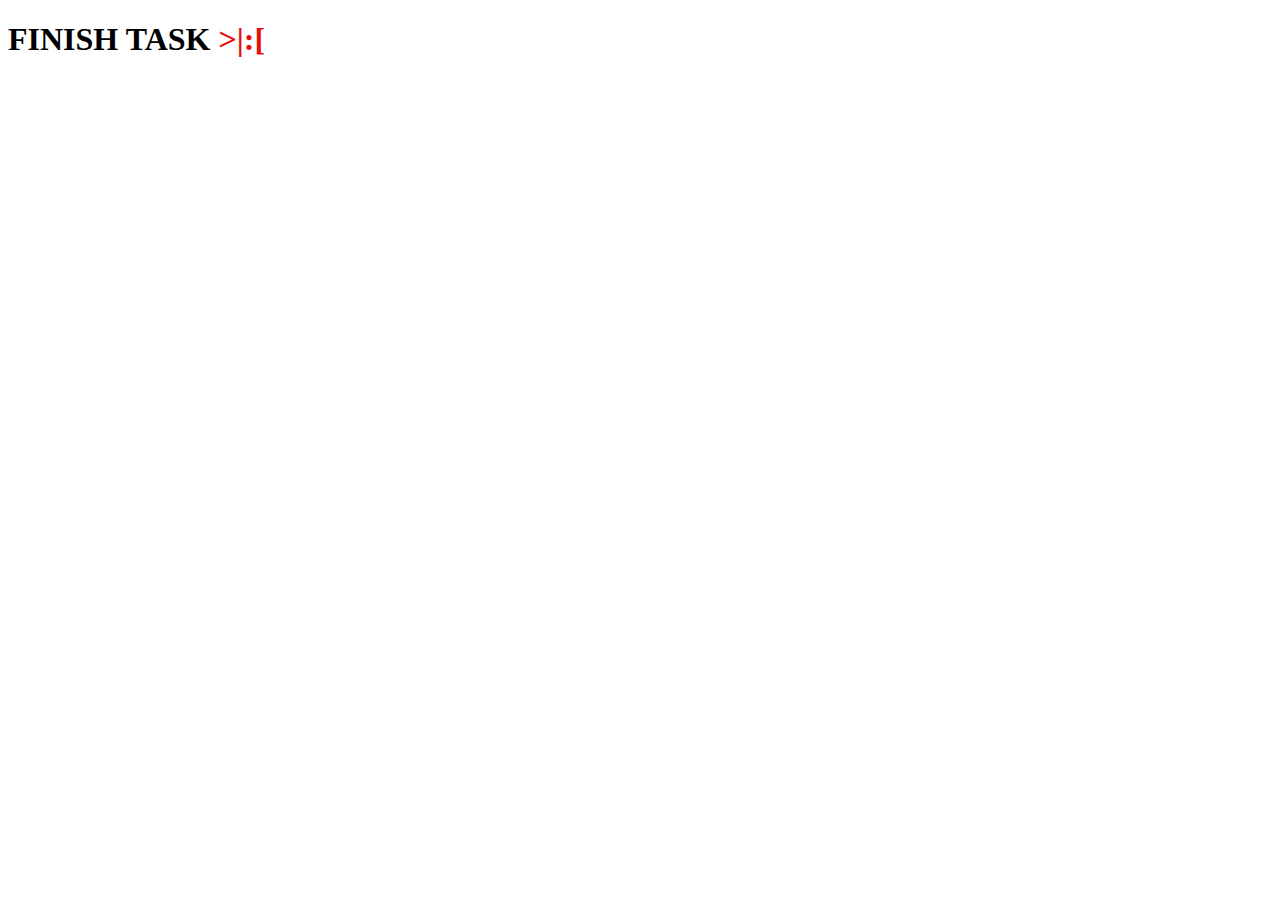
<file: Anagram/index.html>
<!DOCTYPE html>
<html lang="en">
  <head>
    <meta charset="UTF-8" />
    <meta name="viewport" content="width=device-width, initial-scale=1.0" />
    <title>Anagram</title>
  </head>
  <body>
    <h1>FINISH TASK <span style="color: rgb(232, 12, 12)">>|:[</span></h1>
    <script src="./script.js"></script>
  </body>
</html>
</file>
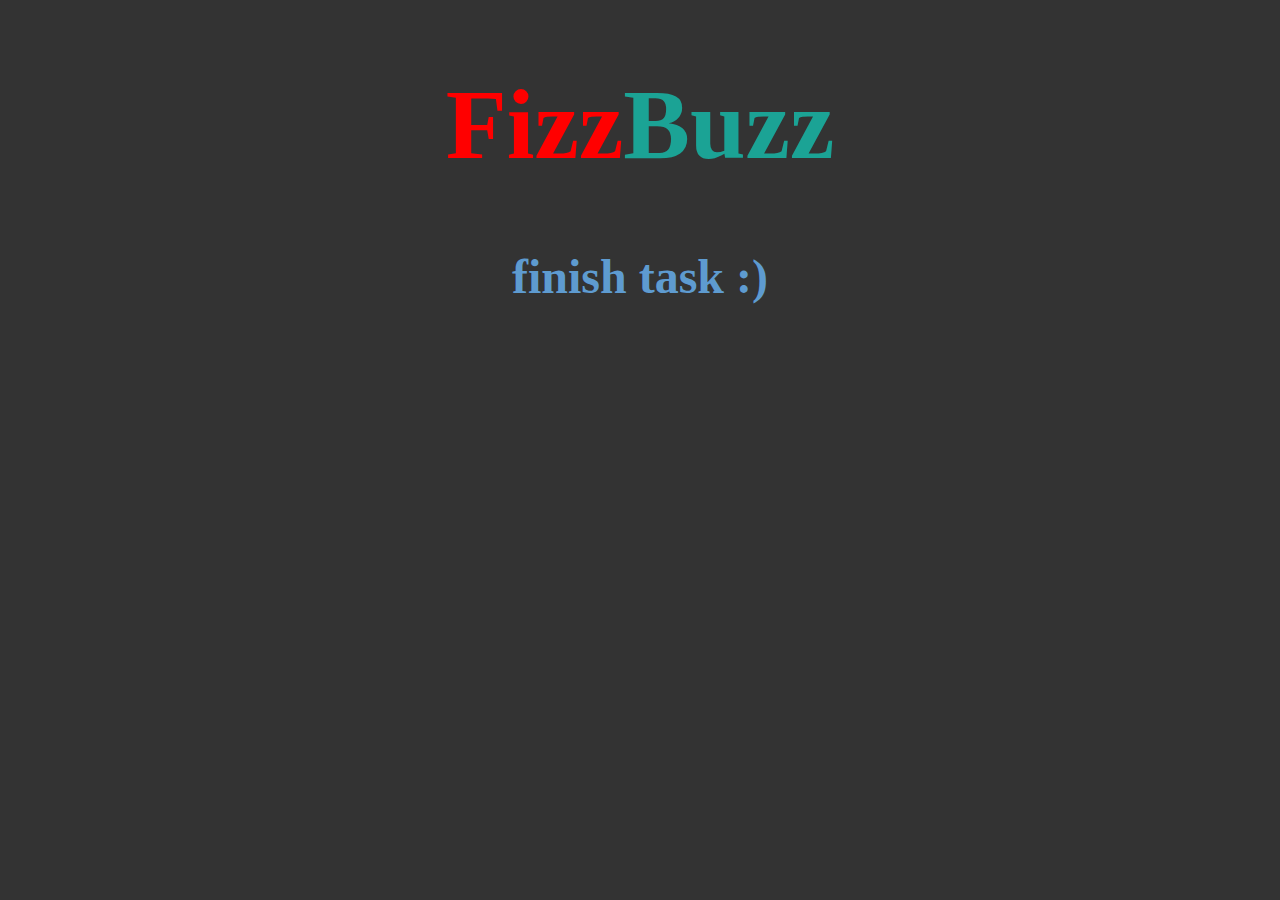
<file: FizzBuzz/index.html>
<!DOCTYPE html>
<html lang="en">
  <head>
    <meta charset="UTF-8" />
    <meta name="viewport" content="width=device-width, initial-scale=1.0" />
    <title>FizzBuzz</title>
  </head>
  <body style="background-color: rgba(0, 0, 0, 0.801)">
    <h1 style="text-align: center; font-size: 100px; color: #f00">
      Fizz<span style="color: #1ba395">Buzz</span>
    </h1>
    <h2 style="text-align: center; color: rgb(94, 155, 208); font-size: 48px">
      finish task :)
    </h2>
    <script src="./script.js"></script>
  </body>
</html>
</file>
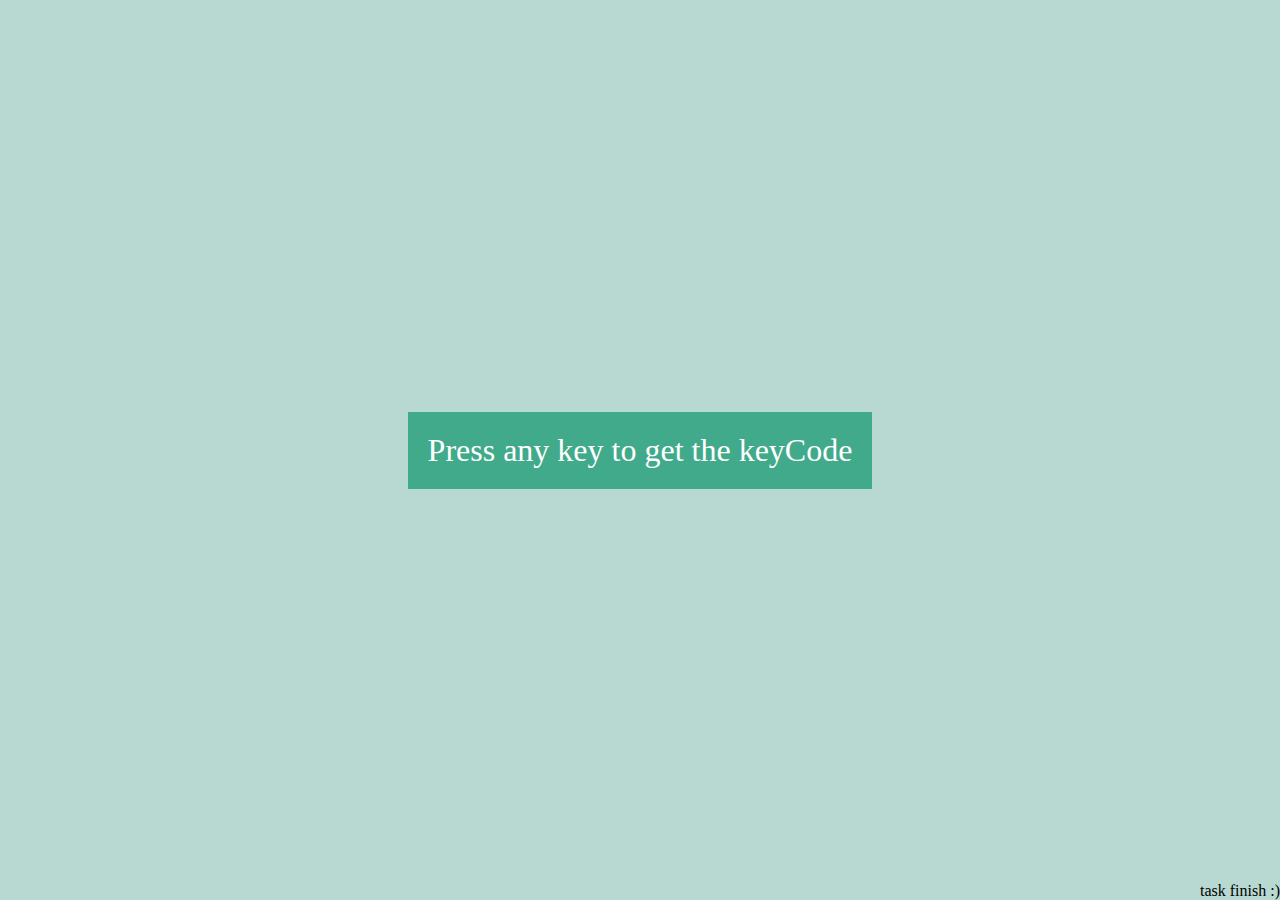
<file: Keyboard Event/index.html>
<!DOCTYPE html>
<html lang="en">
<head>
    <meta charset="UTF-8">
    <meta name="viewport" content="width=device-width, initial-scale=1.0">
    <link rel="stylesheet" href="./style.css">
    <title>Keyboard Event</title>
</head>
<body>
    <div class="insert">
        <div class="key">Press any key to get the keyCode</div>
    </div>
    <span>task finish :)</span>
    <script src="./script.js"></script>
</body>
</html>
</file>
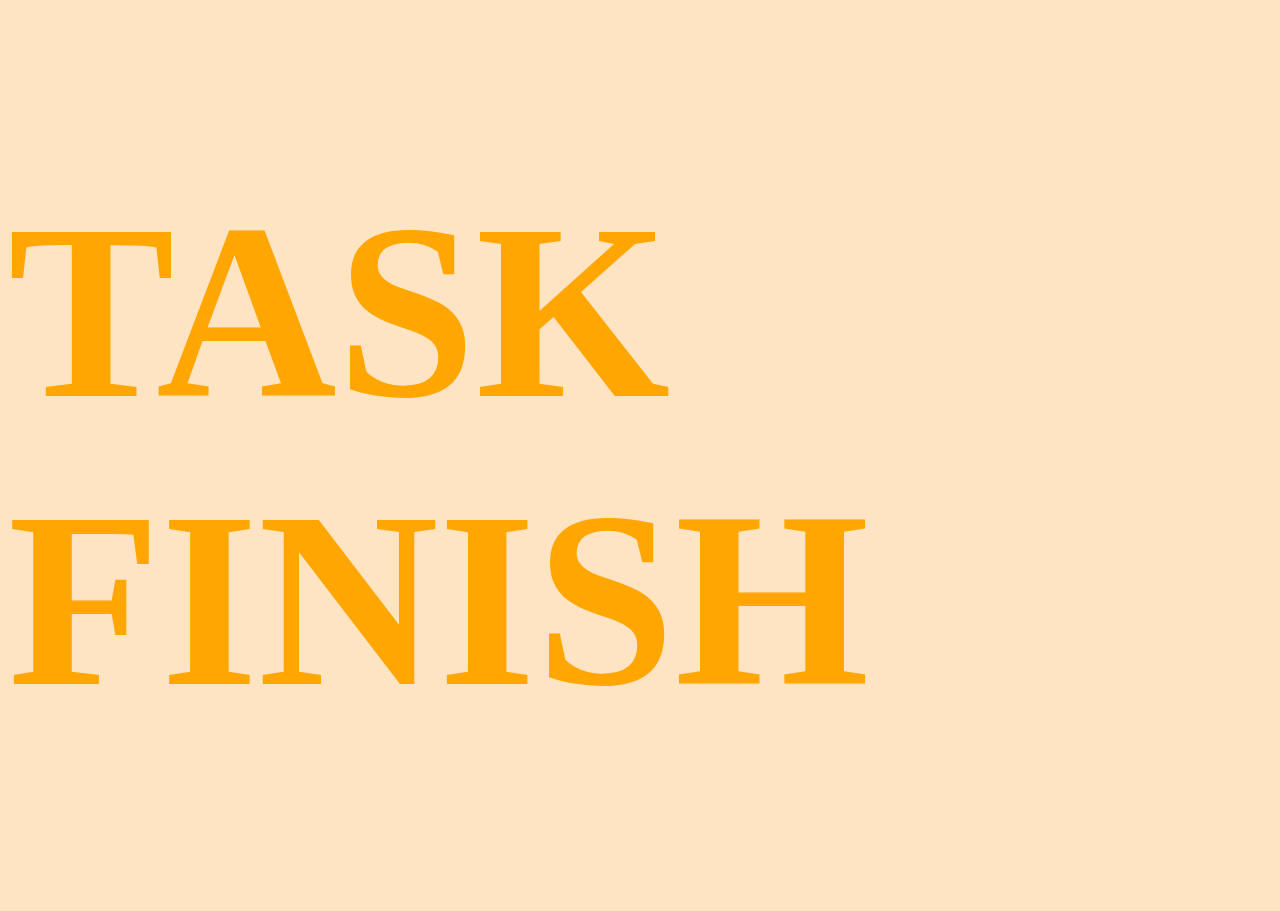
<file: Palindrome/index.html>
<!DOCTYPE html>
<html lang="en">
<head>
    <meta charset="UTF-8">
    <meta name="viewport" content="width=device-width, initial-scale=1.0">
    <title>Palindrome</title>
</head>
<body style="background-color: bisque;">
    <h1 style="font-size: 250px; color:rgb(255, 166, 0);">TASK FINISH</h1>
    <script src="./script.js"></script>
</body>
</html>
</file>
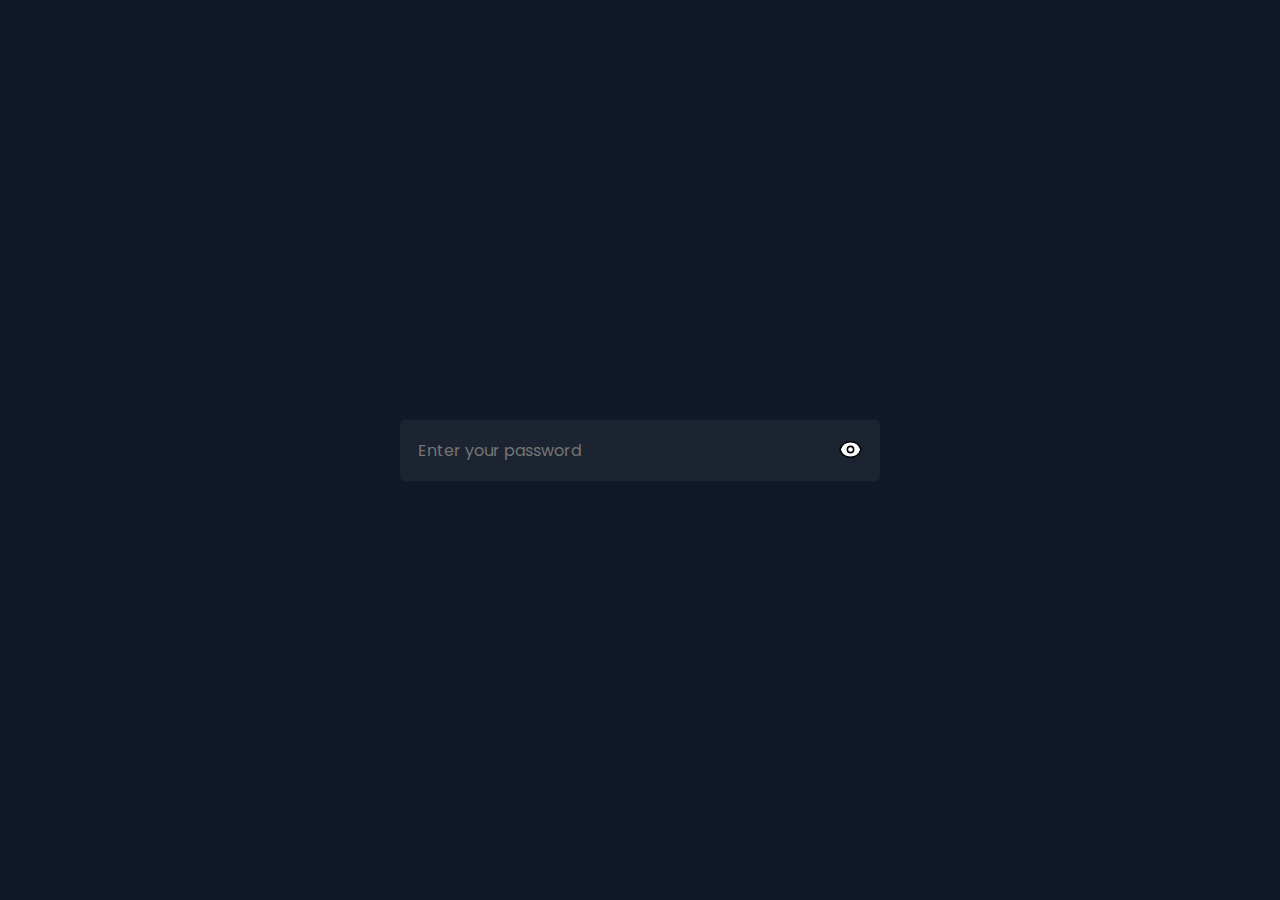
<file: Password/index.html>
<!DOCTYPE html>
<html lang="en">
  <head>
    <meta charset="UTF-8" />
    <meta http-equiv="X-UA-Compatible" content="IE=edge" />
    <meta name="viewport" content="width=device-width, initial-scale=1.0" />
    <title>Password Show and Hide</title>
    <link rel="stylesheet" href="./style.css" />
    <link
      rel="stylesheet"
      href="https://cdnjs.cloudflare.com/ajax/libs/font-awesome/6.4.0/css/all.min.css"
      integrity="sha512-iecdLmaskl7CVkqkXNQ/ZH/XLlvWZOJyj7Yy7tcenmpD1ypASozpmT/E0iPtmFIB46ZmdtAc9eNBvH0H/ZpiBw=="
      crossorigin="anonymous"
      referrerpolicy="no-referrer"
    />
  </head>
  <body>
    <div class="container">
      <input id="input" placeholder="Enter your password" type="password" />
      <button id="btn">
        <img src="./assets/icons/openEye.svg" alt="" />
      </button>
    </div>
    <script src="./script.js"></script>
  </body>
</html>
</file>
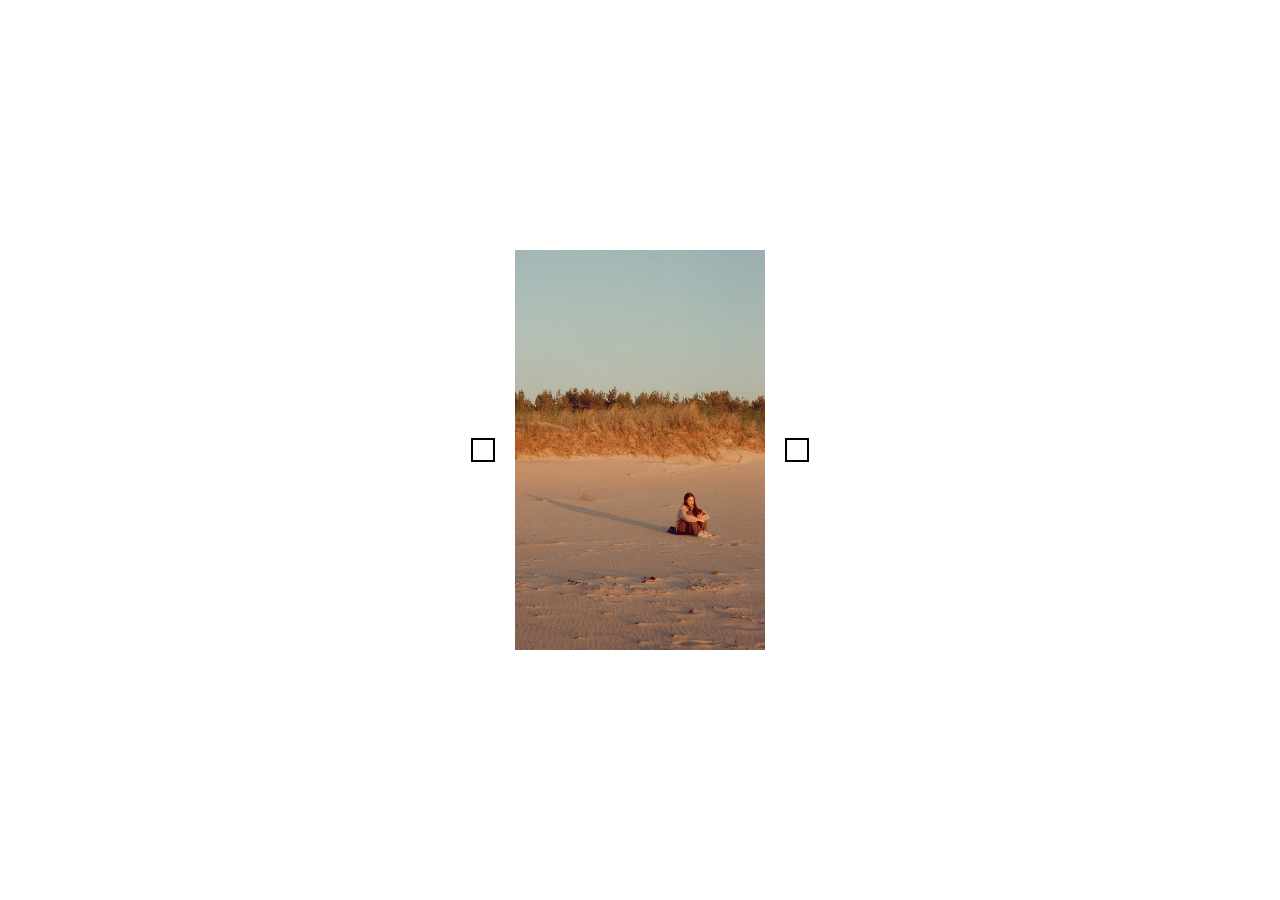
<file: Slider/index.html>
<!DOCTYPE html>
<html lang="en">
  <head>
    <meta charset="UTF-8" />
    <meta http-equiv="X-UA-Compatible" content="IE=edge" />
    <meta name="viewport" content="width=device-width, initial-scale=1.0" />
    <title>Slider - Project 11</title>
    <link
      rel="stylesheet"
      href="https://cdnjs.cloudflare.com/ajax/libs/font-awesome/6.4.0/css/all.min.css"
      integrity="sha512-iecdLmaskl7CVkqkXNQ/ZH/XLlvWZOJyj7Yy7tcenmpD1ypASozpmT/E0iPtmFIB46ZmdtAc9eNBvH0H/ZpiBw=="
      crossorigin="anonymous"
      referrerpolicy="no-referrer"
    />
    <link rel="stylesheet" href="style.css" />
  </head>
  <body>
    <div class="container">
      <button id="left"><i class="fa-solid fa-chevron-left"></i></button>
      <div class="slider-image"></div>
      <button id="right"><i class="fa-solid fa-chevron-right"></i></button>
    </div>
    <script src="script.js"></script>
  </body>
</html>
</file>
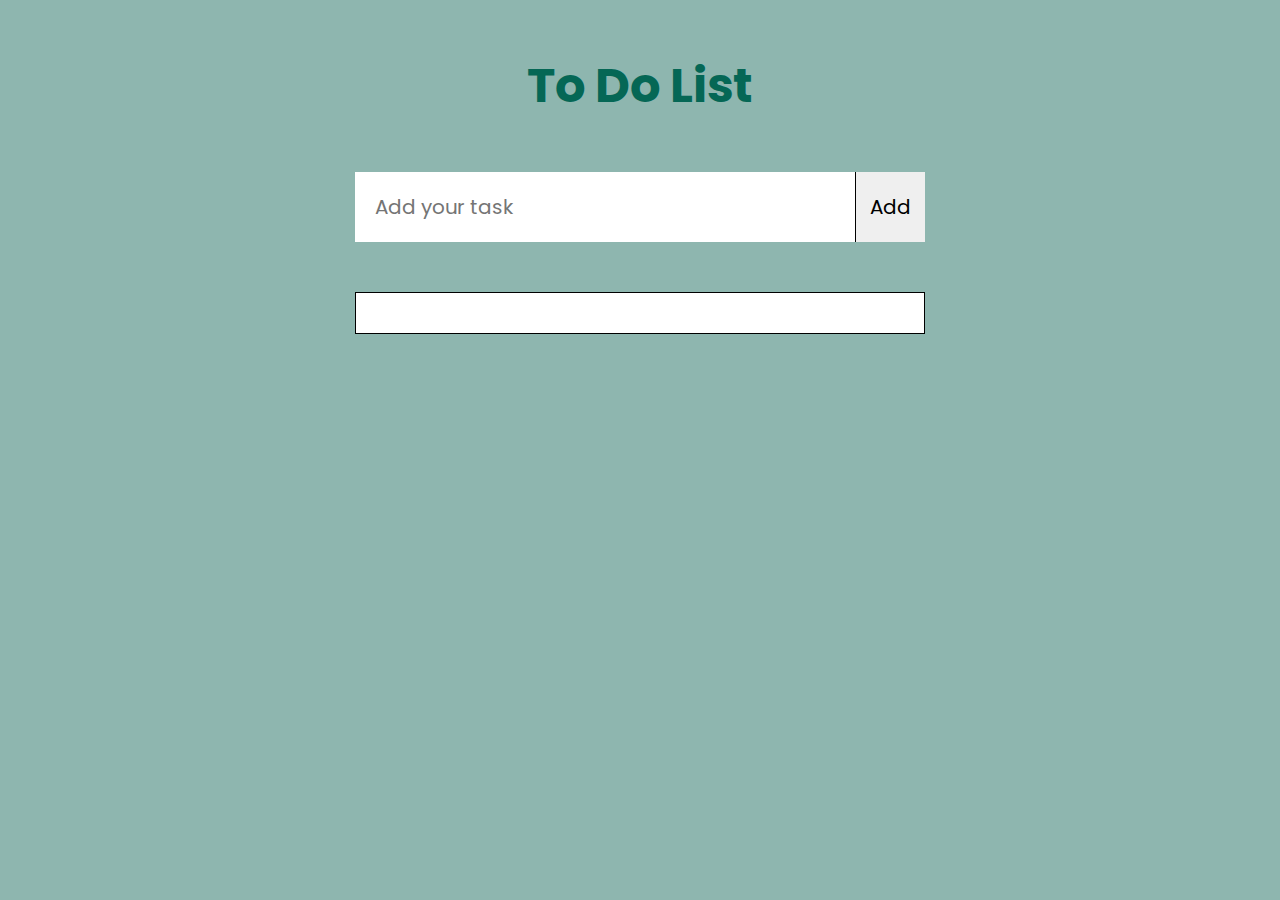
<file: To-Do List/index.html>
<!DOCTYPE html>
<html lang="en">
<head>
    <meta charset="UTF-8">
    <meta name="viewport" content="width=device-width, initial-scale=1.0">
    <link rel="stylesheet" href="./style.css">
    <title>To-Do List</title>
</head>
<body>
    <div class="container">
        <h1>To Do List</h1>
        <form>
            <input placeholder="Add your task" type="text">
            <button id="add">Add</button>
        </form>
        <ul>
        </ul>
    </div>
    
    <script src="./script.js"></script>
</body>
</html>
</file>
<file: Keyboard Event/style.css>
* {
  margin: 0;
  padding: 0;
  box-sizing: border-box;
}

body {
  background-color: rgb(184, 217, 209);
  height: 100vh;
  display: flex;
  align-items: center;
  justify-content: center;
  position: relative;
}

.insert {
  display: flex;
  gap: 50px;
}

.key {
  background-color: rgb(64, 170, 138);
  padding: 20px;
  font-size: 20px;
  color: #fff;
  position: relative;
  min-width: 200px;
  text-align: center;
  font-size: 32px;
}

small {
  position: absolute;
  top: -30px;
  left: 40px;
  color: rgb(64, 170, 138);
  font-weight: 700;
  font-size: 24px;
}

span {
  position: absolute;
  bottom: 0;
  right: 0;
}
</file>
<file: Password/style.css>
@import url("https://fonts.googleapis.com/css2?family=Poppins&display=swap");

* {
  margin: 0;
  padding: 0;
  box-sizing: border-box;
  font-family: "Poppins", sans-serif;
}

body {
  height: 100vh;
  display: flex;
  align-items: center;
  justify-content: center;
  background-color: #111827;
}

.container {
  position: relative;
}

input {
  border: 2px solid transparent;
  padding: 1rem;
  border-radius: 5px;
  outline: none;
  display: inline-block;
  width: 30rem;
  font-size: 1rem;
  background-color: #1c2432;
  color: #fff;
}

button {
  height: 60px;
  width: 60px;
  border: none;
  background: none;
  outline: none;
  position: absolute;
  right: 0;
  top: 0;
  cursor: pointer;
  display: flex;
  align-items: center;
  justify-content: center;
}

img {
  height: 25px;
  width: 25px;
}
</file>
<file: Slider/style.css>
* {
  margin: 0;
  padding: 0;
  box-sizing: border-box;
}

body {
  height: 100vh;
  display: flex;
  align-items: center;
  justify-content: center;
}

.container {
  display: flex;
  align-items: center;
}

.slider-image {
  height: 400px;
  width: 250px;
  background-image: url("images/beach.jpg");
  background-size: cover;
  background-position: 100%;
}

button {
  background: #fff;
  border: 2px solid #000;
  padding: 10px;
  margin: 0 20px;
  cursor: pointer;
  transition: all 300ms linear;
}

button:hover {
  color: #fff;
  background-color: #000;
}
</file>
<file: To-Do List/style.css>
@import url("https://fonts.googleapis.com/css2?family=Poppins:ital,wght@0,100;0,200;0,300;0,400;0,500;0,600;0,700;0,800;0,900;1,100;1,200;1,300;1,400;1,500;1,600;1,700;1,800;1,900&display=swap");

* {
  margin: 0;
  padding: 0;
  box-sizing: border-box;
}

.container {
  max-width: 1596px;
  margin: 0 auto;
}

body {
  background-color: rgb(142, 182, 175);
  font-family: "Poppins", sans-serif;
  display: grid;
  place-items: center;
}

input,
button,
select,
textarea {
  font-family: inherit;
}

button:active {
  scale: 0.99;
}

a {
  text-decoration: none;
  color: inherit;
}

ul {
  list-style: none;
}

h1 {
  text-align: center;
  margin-top: 50px;
  font-size: 48px;
  color: #056755;
  font-weight: 700;
}

form {
  margin-top: 50px;
  display: flex;
  align-items: center;
  justify-content: center;
}

input {
  width: 500px;
  height: 70px;
  border: none;
  outline: none;
  padding: 0 20px;
  font-size: 20px;
}

#add {
  width: 70px;
  height: 70px;
  border: none;
  border-left: 1px solid #000;
  font-size: 20px;
  cursor: pointer;
}

ul {
  margin-top: 50px;
  display: flex;
  background-color: #fff;
  flex-direction: column;
  gap: 10px;
  width: 570px;
  padding: 20px;
  border: 1px solid #000;
  /* border-radius: 6px; */
}

li {
  display: flex;
  gap: 10px;
  border-bottom: 1px solid #000;
  padding: 0 0 10px;
  align-items: center;
}

li span {
  font-size: 20px;
  flex-grow: 1;
}

li button {
  background-color: rgb(71, 197, 197);
  color: #FFF;
  border: none;
  border-radius: 10px;
  padding: 5px;
  cursor: pointer;
}
</file>
